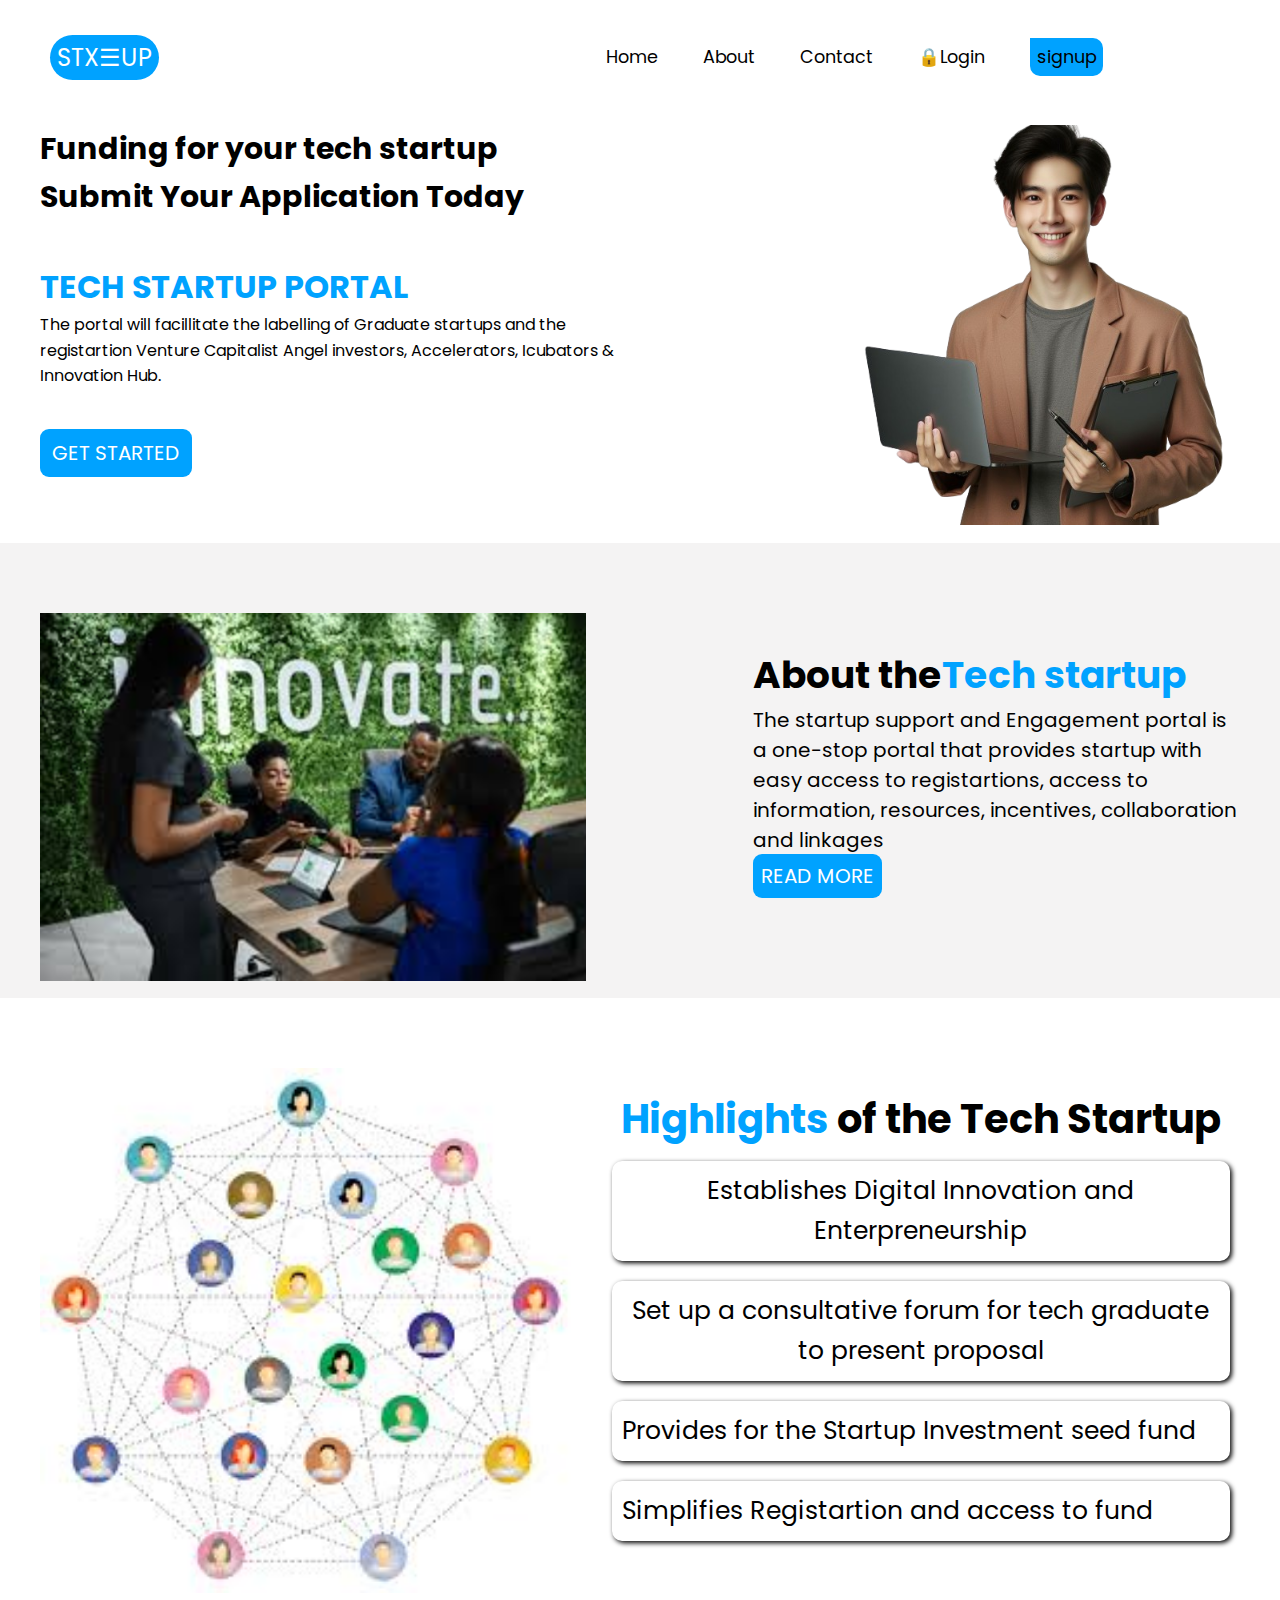
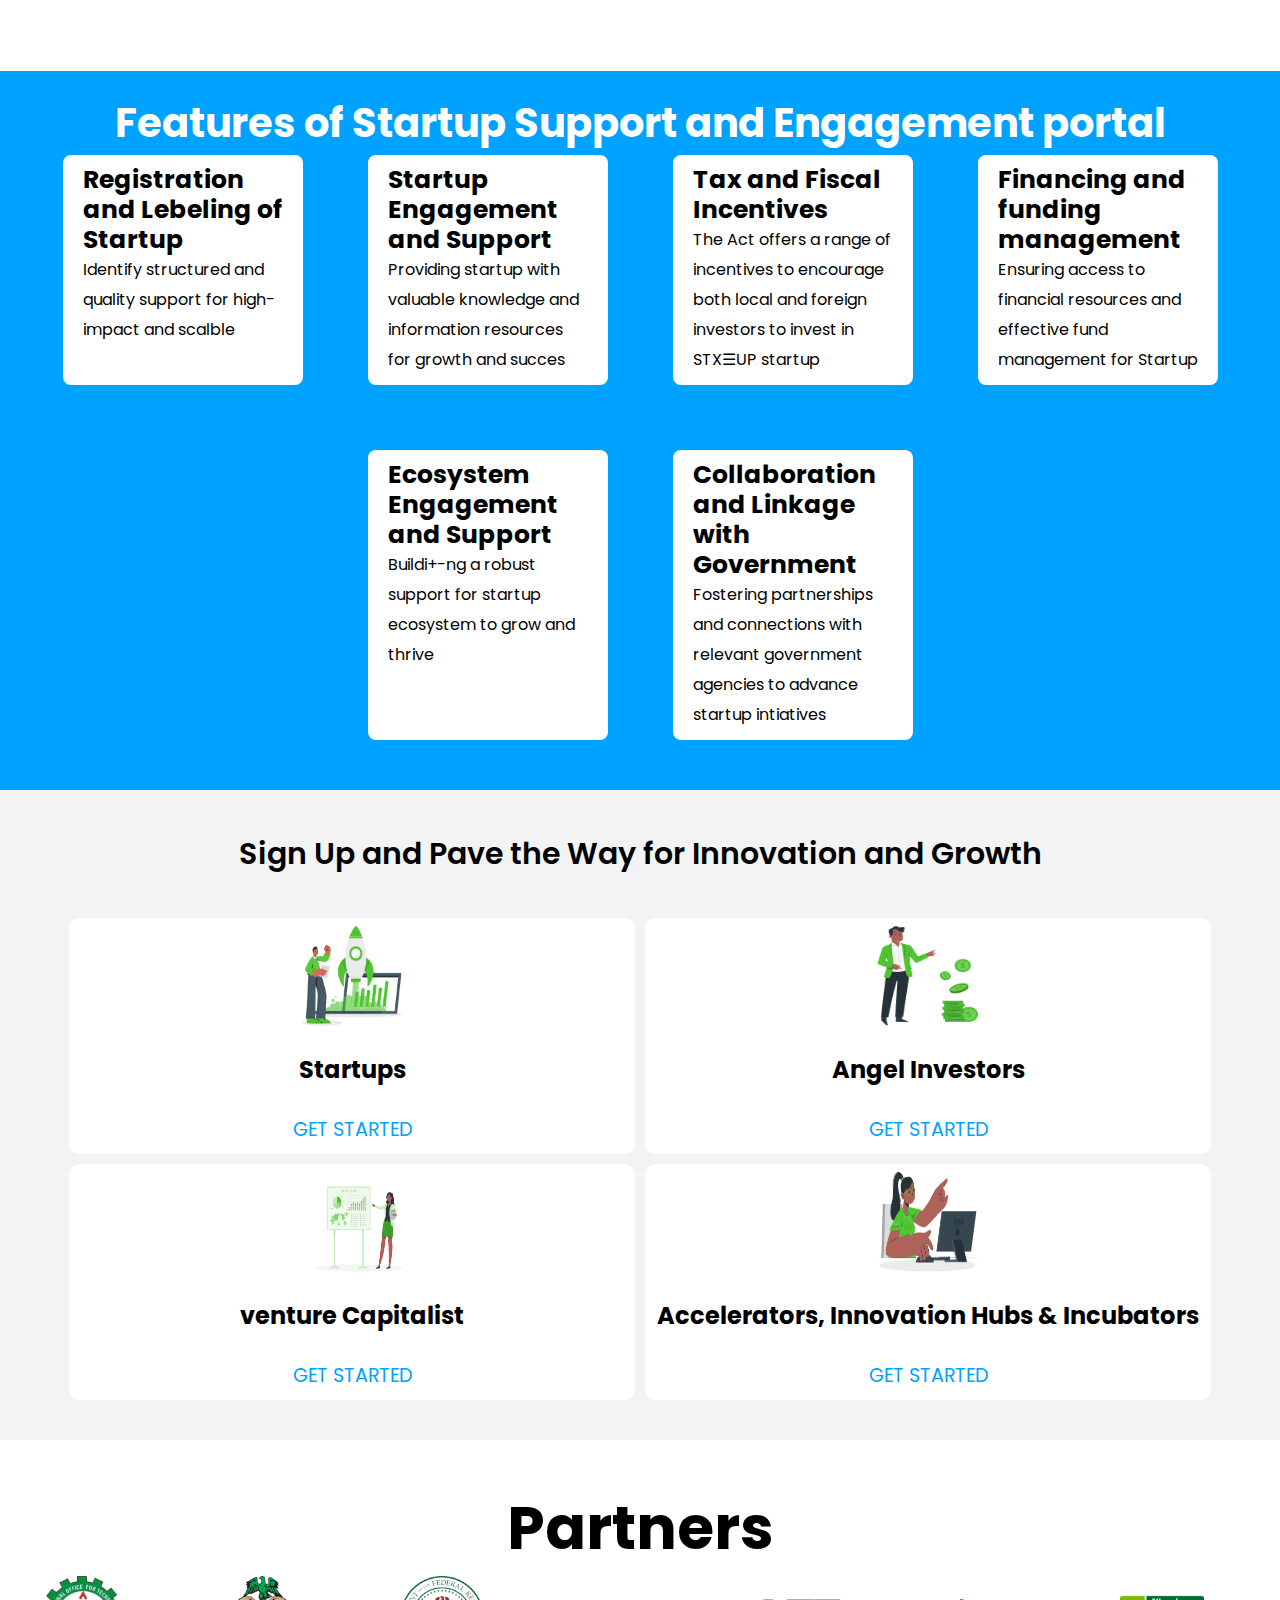
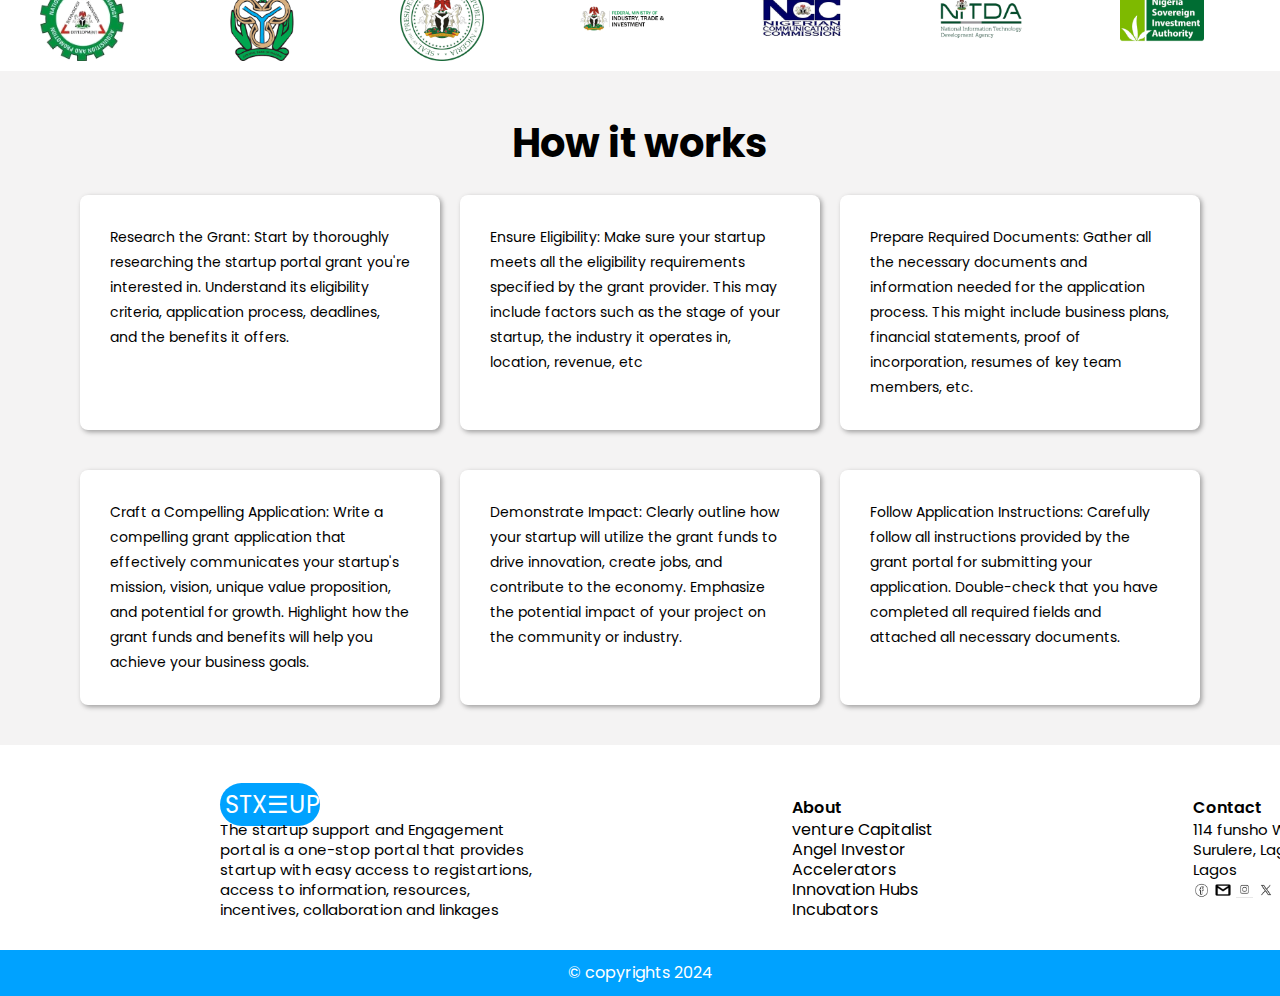
<file: index.html>
<!DOCTYPE html>
<html lang="en">
<head>
    <meta charset="UTF-8">
    <meta name="viewport" content="width=device-width, initial-scale=1.0">
    <title>startup</title>
    <link rel="stylesheet" href="style.css">
</head>
<body>
    <header>
        <div class="container">
            <div class="togglebar">
                <div class="menu-toggle" id="menu-toggle">
                    <div class="bal"></div>
                    <div class="bal"></div>
                    <div class="bal"></div>
                </div>
            </div>
            <div class="medialogo">
                <div class="Logo2">STX&#9776UP</div>
            </div>
            <div class="navbar">
                <div class="headlogo">
                    <div class="Logo1">STX&#9776UP</div>
                </div>
                    <ul class="menu" id="menu">
                        <li><a href="index.html">Home</a></li>
                        <li><a href="about.html">About</a></li>
                        <li><a href="cont.html">Contact</a></li> 
                        <li><a href="login.html">&#128274;Login</a></li>
                        <li class="signup"><a href="reg.html">signup</a></li>
                    </ul>        
            </div>
        </div>
    </header>
        <main>
           <div class="container">
            <div class="section">
                <div class="text">
                    <h4 class="amin">Funding for your tech startup <br> Submit Your Application Today</h4>
                    <div class="secText">
                        <h1>TECH STARTUP PORTAL</h1>
                        <p>The portal will facillitate the labelling of Graduate startups and the registartion Venture Capitalist Angel investors, Accelerators, Icubators & Innovation Hub. 
                        </p>
                    
                    </div>
                    <a href="reg.html" class="getStarted">GET STARTED</a>
                </div>
                <div class="img">
                    <img src="image/startnit.png" alt="techImage">
                </div>
           </div>
            </div>
        </main>
        <section class="About">
            <div class="container">
                <div class="section2">
                    <div class="image2">
                        <img  src="image/stximg.jpeg" alt="">
                    </div>
               
                    <div class="right">
                        <h2>
                            About the<SPan class="black">Tech startup</SPan>
                        </h2>
                        <p>The startup support and Engagement portal is 
                            a one-stop portal that provides startup with easy 
                            access to registartions, access to information, resources, 
                            incentives, collaboration and linkages</p>
                        </p>
                        <a href="about.html" class="readmore">READ MORE</a>
                        
                    </div>
              </div>
            </div>
        </section>
        <section>
            <div class="container">
                <div  class="section3">
                    <div class="image3">
                        <img src="image/image3.jpeg" alt="">
                    </div>
                    <div class="right2">
                        <h3>
                            <span class="Highlight">Highlights</span>
                            of the Tech Startup
                        </h3>
                        <div class="righth">
                            <p>Establishes Digital Innovation and Enterpreneurship</p>
                        </div>
                        <div class="righth">
                            <p>Set up a consultative forum for tech graduate to present proposal</p>
                        </div>
                        <div class="righth">
                            <p>Provides for the Startup Investment seed fund</p>
                        </div>
                        <div class="righth">
                            <p>Simplifies Registartion and access to fund</p>
                        </div>
                    </div>
                </div>

            </div>
        </section>

        <section class="section4">
            <div class="container">
            <h4 class="section4Text">
                Features of Startup Support and Engagement portal
            </h4>
            <div class="barsCollection">
              
                <div class="bar">
                    <h4 class="barText">Registration and Lebeling of Startup
                    </h4>
                    <p>Identify structured and quality support for high-impact and scalble</p>
                </div>
                <div class="bar">
                    <h4 class="barText">Startup Engagement and Support
                    </h4>
                    <p>Providing startup with valuable knowledge and information resources for growth and succes</p>
                </div>
                <div class="bar">
                    <h4 class="barText">Tax and Fiscal Incentives
                    </h4>
                    <p>The Act offers a range of incentives to encourage both local and foreign investors to invest in STX&#9776UP startup</p>
                </div>  
                <div class="bar">
                    <h4 class="barText">Financing and funding management
                    </h4>
                    <p>Ensuring access to financial resources and effective fund management for Startup</p>
                </div>
                <div class="bar">
                    <h4 class="barText">Ecosystem Engagement and Support
                    </h4>
                    <p>Buildi+-ng a robust support for startup ecosystem to grow and thrive</p>
                </div>
                <div class="bar">
                    <h4 class="barText">Collaboration and Linkage with Government
                    </h4>
                    <p>Fostering partnerships and connections with relevant government agencies to advance startup intiatives</p>
                </div>
            </div> 
        </div>
        </section>
    </div>
    <section class="section5">
        <div class="carriage">
            <h1 class="cardText">
                Sign Up and Pave the Way for Innovation and Growth
            </h1>
            <div class="cardsCollection">
            <div class="card">
                <img src="image/startup.png" class="cardLogo" alt="startup"> <br>
                <h2>Startups</h2> <br>
                <a href="#" class="button5">GET STARTED</a>
            </div>
            <div class="card">
                <img src="image/AngelInvestor.png" class="cardLogo" alt="AngelInvestor"> <br>
                <h2>Angel Investors</h2> <br>
                <a href="#" class="button5">GET STARTED</a>
            </div>
            <div class="card">
                <img src="image/ventureCapitalist.png" class="cardLogo" alt="ventureCapitalist"> <br>
                <h2>venture Capitalist</h2> <br>
                <a href="#" class="button5">GET STARTED</a>
            </div>
            <div class="card">
                <img src="image/Accelerator.png" class="cardLogo" alt="Accelerator"> <br>
                <h2>Accelerators, Innovation Hubs & Incubators</h2> <br>
                <a href="#" class="button5">GET STARTED</a>
                
            </div>
        </div>
        </div>
    </section>
    <section class="section6">
       <div class="container">
        <div class="partnerHead">
            <h2>Partners</h2>
        </div>
        <div class="partners">
            <img src="image/partner1.png" class="partnerLogo" alt="">
            <img src="image/partner2.png" class="partnerLogo" alt="">
            <img src="image/partner3.png" class="partnerLogo" alt="">
            <img src="image/partner4.png" class="partnerLogo" alt="">
            <img src="image/partner5.png" class="partnerLogo" alt="">
            <img src="image/partner6.png" class="partnerLogo" alt="">
            <img src="image/partner7.png" class="partnerLogo" alt="">
            <img src="image/partner8.png" class="partnerLogo" alt="">
            <img src="image/partner9.png" class="partnerLogo" alt="">
            <img src="image/partner10.png" class="partnerLogo" alt="">
            <img src="image/partner11.png" class="partnerLogo" alt="">
        </div>
       </div>
        
    </section>
    <section class="section8">
        <div class="container">
        <div class="askquestion">
            <h3>How it works</h3>
        </div>
        <div class="ans">


           <ol class="list">
            <li>
                Research the Grant: Start by thoroughly researching the startup portal grant you're interested in. Understand its eligibility criteria, application process, deadlines, and the benefits it offers.
            </li>
            <li>
                Ensure Eligibility: Make sure your startup meets all the eligibility requirements specified by the grant provider. This may include factors such as the stage of your startup, the industry it operates in, location, revenue, etc
            </li>
            <li>
                Prepare Required Documents: Gather all the necessary documents and information needed for the application  process. This might include business plans, financial statements, proof of incorporation, resumes of key team members, etc. 
            </li>
            <li>
                Craft a Compelling Application: Write a compelling grant application that effectively communicates your startup's mission,  vision, unique value proposition, and potential for growth. Highlight how the grant funds and benefits will help you achieve your business goals.
            </li>
            <li>
                Demonstrate Impact: Clearly outline how your startup will utilize the grant funds to drive innovation, create jobs,  and contribute to the economy. Emphasize the potential impact of your project on the community or industry.
            </li>
            <li>
                Follow Application Instructions: Carefully follow all instructions provided by the grant portal for submitting your application. Double-check that you have completed all required fields and attached all necessary documents.
            </li>

           </ol>

        </div>
        </div>
    </section>
    <footer>
        <div class="footContainer">
            <div class="footlog">
                <span class="footLogo">STX&#9776UP</span>
                <p class="logotext">The startup support and Engagement <br> portal is a one-stop portal that provides <br> startup with easy access to registartions,<br>access to information, resources, <br> incentives, collaboration and linkages</p>
            </div>
            <div class="footAbout">
                <span>About</span>
                <ul>
                   <li>venture Capitalist</li>
                   <li>Angel Investor</li>
                    <li>Accelerators</li>
                    <li>Innovation Hubs</li>
                     <li>Incubators</li>
                </ul>
            </div>
            <div class="footContact">
                <span>Contact</span>
                <p>114  funsho Williams Ave, <br> Surulere, Lagos 101245, <br>Lagos</p>
                <div class="footImage">
                    <a href="cont.html">
                        <img src="image/faceb.png" alt="facebook">
                        <img src="image/mail.png" alt="email">
                        <img src="image/instag.png" alt="instagram">
                        <img src="image/twi.png" alt="twiter">
                    </a>
                </div>
            </div>
            </div>
            <div class="footColor">
            <span>&#169 copyrights 2024</span>
            </div>
        </footer>
    </div>
    <script src="script.js"></script>
</body>
</html>
</file>
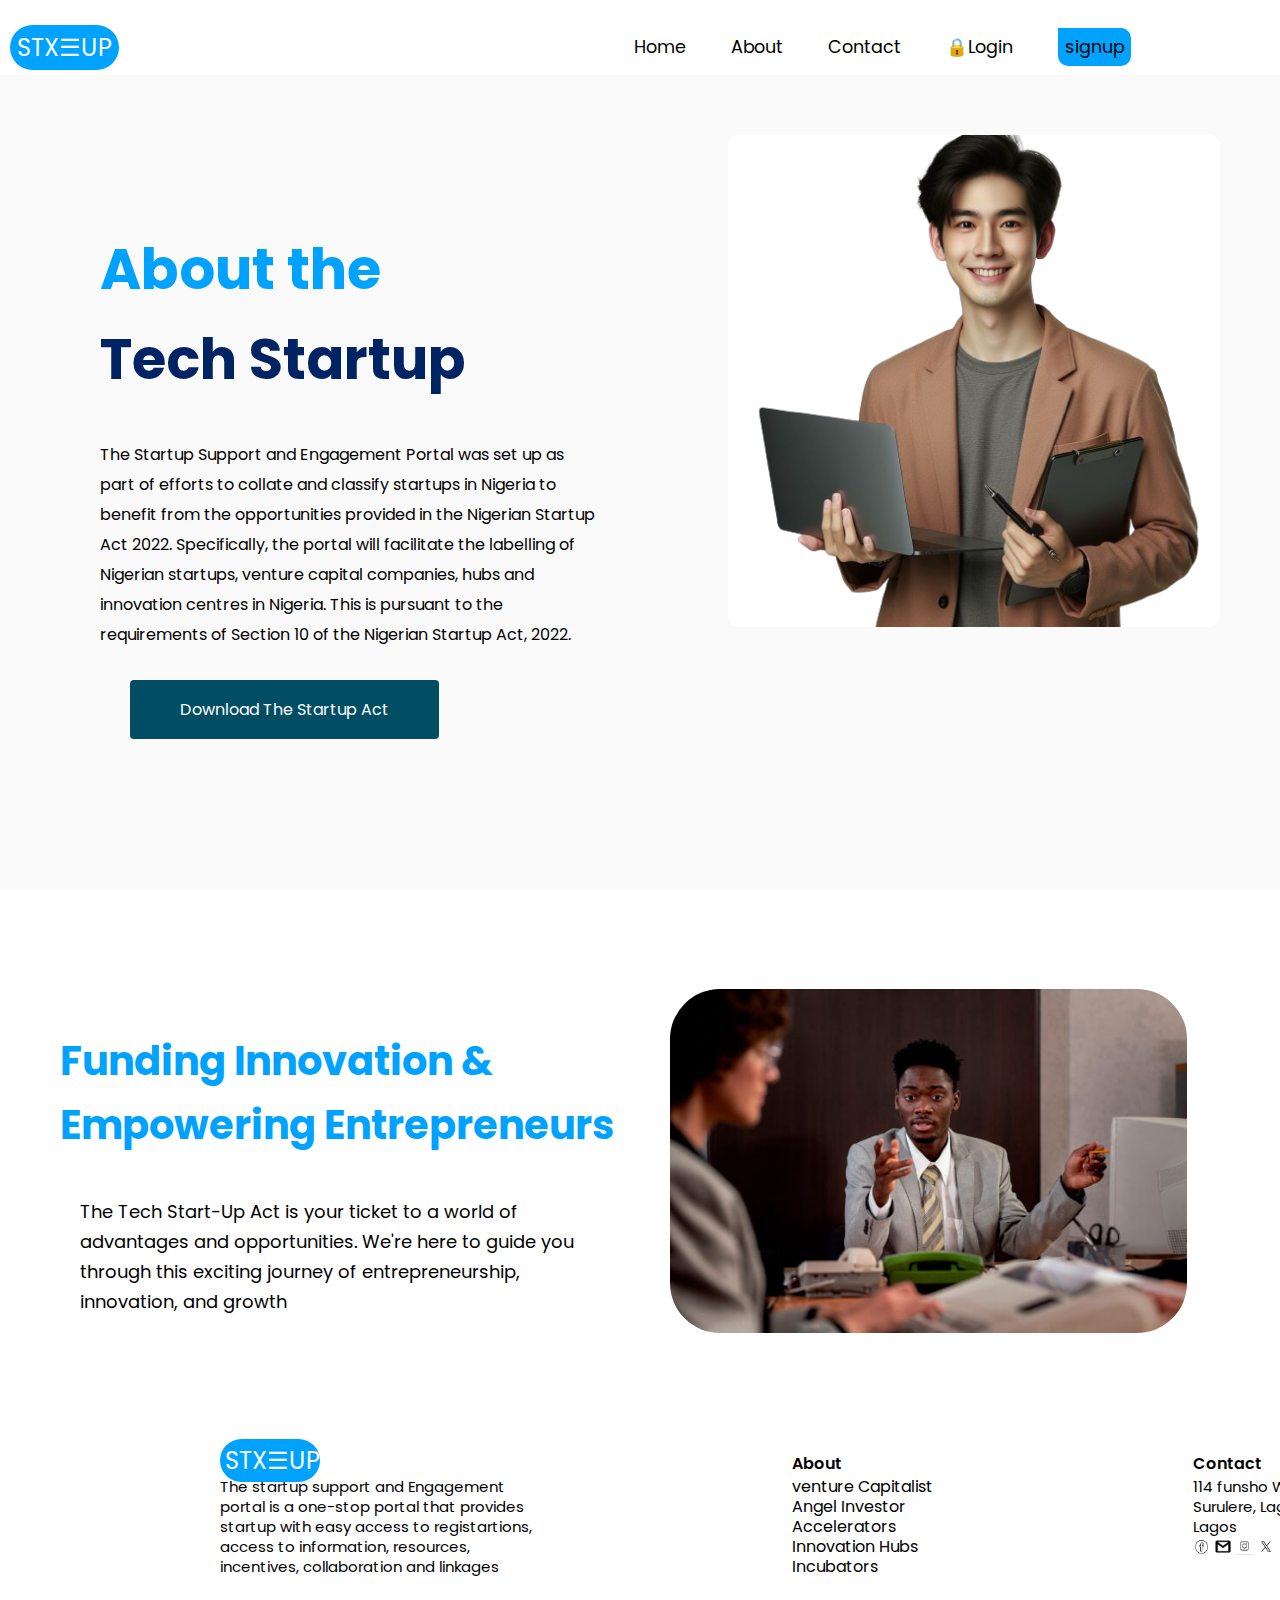
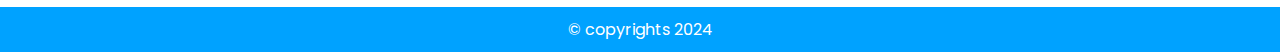
<file: about.html>
<!DOCTYPE html>
<html lang="en">
<head>
    <meta charset="UTF-8">
    <meta name="viewport" content="width=device-width, initial-scale=1.0">
    <link rel="icon" href="">
    <link rel="stylesheet" href="abcss.css">
    <link rel="stylesheet" href="style.css">
    <title>About</title>
</head>
<body>
    
    <header> 

    <div class="togglebar">
        <div class="menu-toggle" id="menu-toggle">
            <div class="bal"></div>
            <div class="bal"></div>
            <div class="bal"></div>
        </div>
    </div>
    <div class="navbar">
        <div class="headlogo">
            <div class="Logo1">STX&#9776UP</div>
        </div>
            <ul class="menu" id="menu">
                <li><a href="index.html">Home</a></li>
                <li><a href="about.html">About</a></li>
                <li><a href="cont.html">Contact</a></li> 
                <li><a href="login.html">&#128274;Login</a></li>
                <li class="signup"><a href="reg.html">signup</a></li>
            </ul>        
    </div>
</header>

    <div class="abt">
        <div class="abt-content">
            <h1>About the</h1>
            <h1 class="st-up">Tech Startup</h1><br>
            <p>The Startup Support and Engagement Portal was set up as part of efforts to collate and classify startups in Nigeria to benefit from the opportunities provided in the Nigerian Startup Act 2022. Specifically, the portal will facilitate the labelling of Nigerian startups, venture capital companies, hubs and innovation centres in Nigeria. This is pursuant to the requirements of Section 10 of the Nigerian Startup Act, 2022.</p>

            <button class="abt-btn"><a href="#">Download the Startup act</a></button>

        </div>
        <div class="abt-img">
            <img src="image/startnit.png" alt="hero img" width="100%">
        </div>
    </div>
     
    <!-- <div class="highlight">
        <h1>Highlights of the Tech Startup Act</h1>
        <div class="highlight-container">
            <div class="highlight-img"><img src="img/about-highlight.png" alt="highlight-img" width="90%">
            </div>

        <div class="highlight-content">
            <div class="col-line1"><p>Establishes the  National Council for Digital Innovation and Entrepreneurship (The Council), with representation from  relevant Ministries and Agencies of the Federal Government as well as the Nigerian Startup Ecosystem,  to  support complementary policy-making and approve programmes for the development of startups in Nigeria</p></div>
            <div class="col-line2"><p>Set up a consultative forum for Nigerian ecosystem stakeholders to engage and present proposals to ‘The Council’ on policies and ideas to develop the Nigerian Startup Ecosystem</p></div>
            <div class="col-line3"><p>Provide for the Startup Investment Seed Fund  which will be managed by the Nigerian Sovereign Investment Authority (NSIA). to support pipeline development and improve access to seed capital for tech-enabled startups</p></div>
            <div class="col-line4"></div><p>Simplifies registrations and access to government services through the Startup Support and Engagement Portal</p></div>
            <div class="col-line5"></div><p>Introduces several incentives to improve the viability of startups and facilitate investment in Nigerian startups</p></div>
        </div>
        </div>
    </div> -->

    <div class="concern">
        <div class="concern-content">
            <h1>Funding Innovation & Empowering Entrepreneurs</h1>
            <p>The Tech Start-Up Act is your ticket to a world of advantages and opportunities. We're here to guide you through this exciting journey of entrepreneurship, innovation, and growth</p>
        </div>

        <div class="concern-img">
            <img src="img/about-concern.jpeg" alt="concern" width="94%">
        </div>
    </div>

    <footer>
        <div class="footContainer">
            <div class="footlog">
                <span class="footLogo">STX&#9776UP</span>
                <p class="logotext">The startup support and Engagement <br> portal is a one-stop portal that provides <br> startup with easy access to registartions,<br>access to information, resources, <br> incentives, collaboration and linkages</p>
            </div>
            <div class="footAbout">
                <span>About</span>
                <ul>
                   <li>venture Capitalist</li>
                   <li>Angel Investor</li>
                    <li>Accelerators</li>
                    <li>Innovation Hubs</li>
                     <li>Incubators</li>
                </ul>
            </div>
            <div class="footContact">
                <span>Contact</span>
                <p>114  funsho Williams Ave, <br> Surulere, Lagos 101245, <br>Lagos</p>
                <div class="footImage">
                    <a href="cont.html">
                        <img src="image/faceb.png" alt="facebook">
                        <img src="image/mail.png" alt="email">
                        <img src="image/instag.png" alt="instagram">
                        <img src="image/twi.png" alt="twiter">
                    </a>
                </div>
            </div>
            </div>
            <div class="footColor">
            <span>&#169 copyrights 2024</span>
            </div>
        </footer>
    
<script type="text/javascript" src="script.js"></script>
</body>
</html>
</file>
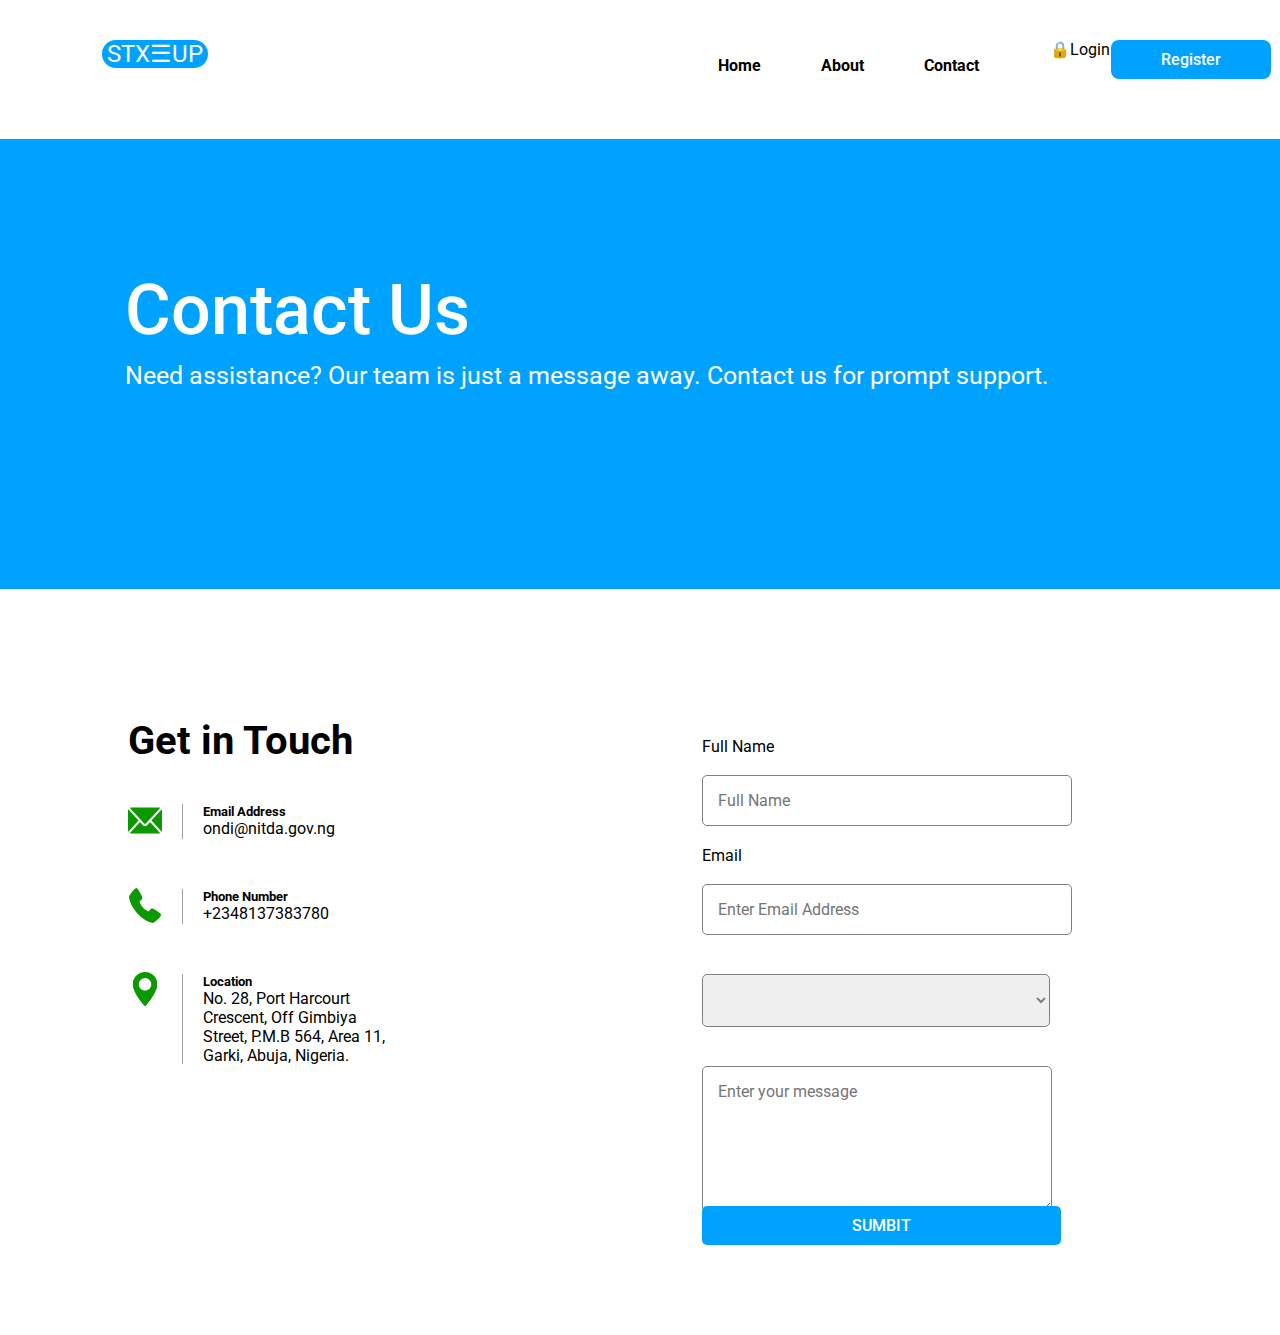
<file: cont.html>
<!DOCTYPE html>
<html lang="en">
<head>
    <meta charset="UTF-8">
    <meta name="viewport" content="width=device-width, initial-scale=1.0">
    <link rel="stylesheet" href="cont.css">
    <title>CONTACT US</title>
</head>
<body>

    <header>
        <nav class="navbar">
            <div class="medialogo">
                <div class="Logo2">STX&#9776UP</div>
            </div>
            <!-- <img src="Images/Logo.png" alt="Logo" width="10%"> -->
            <ul class="navigation">
                <li><a href="index.html">Home</a></li>
                <li><a href="about.html">About</a></li>
                <li><a href="cont.html">Contact</a></li>
                <a href="login.html"><input type="submit" id="Login" value=" &#128274;Login"></a>
                <a href="reg.html"><input type="submit" id="Register" value="Register"></a>
            </ul>
        </nav>
    </header>

    <div class="Heading">
        <h1>Contact Us</h1>
        <h3> Need assistance? Our team is just a message away. Contact us for prompt support. </h3>
    </div>

    <div class="contact-container">
        
       <div class="Contact">

        <h2>Get in Touch </h2>
     
        <div class="contact-01">
            <img src="Images/email.png" alt="Email" width="6%">
            <div class="line"></div>
            <div>
            <h5>Email Address</h5>
            <p>ondi@nitda.gov.ng</p>
            </div>
        </div>

        <div class="contact-02">
            <img src="Images/phone-call.png" alt="Call" width="6%">
            <div class="line"></div>
            <div>
            <h5> Phone Number </h5>
            <p>+2348137383780</p>
            </div>
        </div>


        <div class="contact-03">
            <img src="Images/maps-and-flags.png" alt="Location" width="6%" height="12%">
            <div class="line1"></div>
            <div>
            <h5> Location </h5>
            <p>No. 28, Port Harcourt <br> Crescent, Off Gimbiya <br> Street, P.M.B 564, Area 11, <br> Garki, Abuja, Nigeria.
            </p>
            </div>
        </div>

   

       </div> 

       <div class="contact-form">
        <form action="#">
            <label for="Full Name" > Full Name </label> <br><br>
            <input type="text" name="Fname" id="#" placeholder="Full Name"> <br>

            <label for="Email"> Email </label> <br><br>
            <input type="email" name="Email" id="#" placeholder="Enter Email Address"><br><br>

            <select name="Enquiries" id="Enquiries" class="custom-select">

                
                <option value="#">  </option>
                <option value="#"> Support </option>
                <option value="#">Product or Service Inquiry</option>
                <option value="#"> Technical Support </option>
                <option value="#"> Feedback and Suggestions</option>
                <option value="#"> Partnership Opportunities</option>
                <option value="#"> Job Opportunities </option>
            </select> <br><br>

            <textarea name="Comment" id="" cols="58" rows="6" placeholder="Enter your message" class="custom-textarea"></textarea> <br>

            
            <a href="resp.html" class="btn">SUMBIT</a>

        </form>
       </div>
    </div>



    
</body>
</html>







<!-- 



<div class="Container">
    <div class="Container-txt">
        <h1> Introducing Gotto Job </h1>
        <h5> Get hired. Get your new job </h5>
        <p>Thank you for visiting our Gotto Job website. Are you looking for <br> best HTML templates? Please visit Tooplate website to download <br> free templates.</p>
        <input type="button"  id="btn"value="Explore Services"> <span> <a href="#"> Contact </a></span>
    </div>

    <div class="container-img">
        <div class="img-txt">
            <h4> 20 </h4> 
        </div>
        <img src="Images/IMG.jpg" alt="Image" width="30%">
    </div>

</div>


.Container{
    display: flex;
    width: 80%;
    border: 2px solid black;
    margin: auto;
  
  }
  
  .Container-txt{
    width: 60%;
  }
  
  .container-img{
    width:40%;
  }
  
  .container-img img{
    width: 100%;
    border-radius: 20px;
  }
   -->
</file>
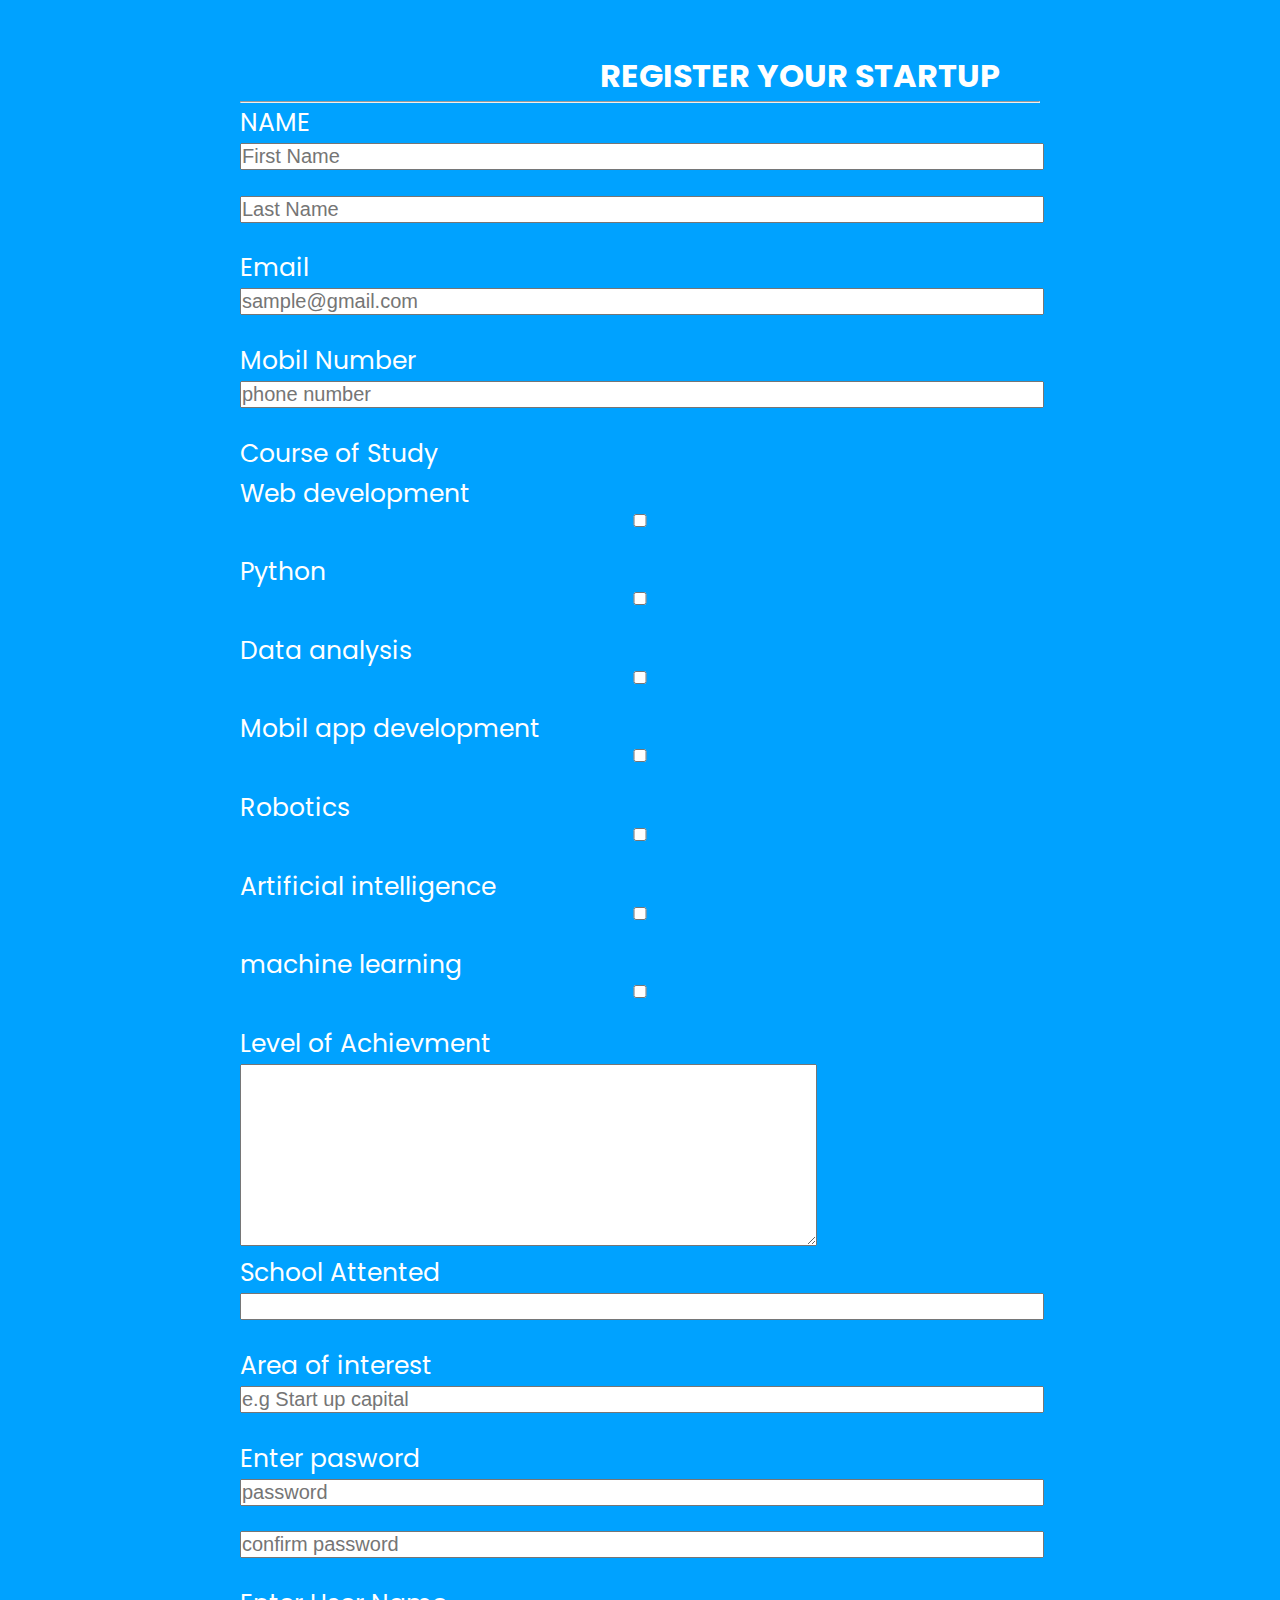
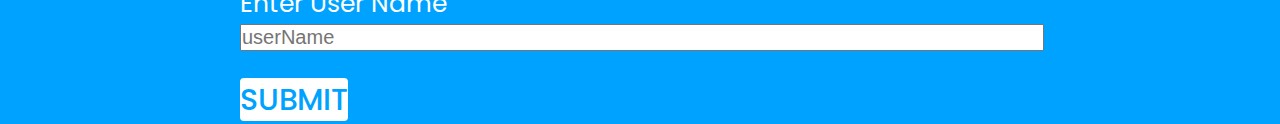
<file: reg.html>
<!DOCTYPE html>
<html lang="en">
<head>
    <meta charset="UTF-8">
    <meta name="viewport" content="width=device-width, initial-scale=1.0">
    <title>Registartion portal</title>
    <link rel="stylesheet" href="style.css">
</head>
<body style="background-color: rgb(0, 162, 255)">
    
    <div class="heading">
        <h1 style="color: white;">REGISTER YOUR STARTUP</h1>
    </div>
   
    <div class="regform">
        <hr>
            <form action="#">
            <div class="form1">
                <label for="name" style="color: white; border-radius: 3px;">NAME</label> <br>
                <input type="text" name="name" placeholder="First Name" id="name"> <br>
                <input type="text" name="name" placeholder="Last Name" id="name"> <br>
                <label for="contact" style= "color: white; border-radius: 3px;">Email</label> <br>
                <input type="text" name="email" placeholder="sample@gmail.com" id="email"> <br>
                <label for="contact" style= "color: white; border-radius: 3px;">Mobil Number</label> <br>
                <input type="number" name="phone" placeholder="phone number" id=""> <br>
                <label for="course" style= "color: white; border-radius: 3px ">Course of Study</label> <br>
                 
                <label for="web development" style="color: white;">Web development</label> <br>
                <input type="checkbox" name="course" id="course"> <br>
                
                <label for="python" style="color: white;">Python</label> <br>
                <input type="checkbox" name="course" id="course"> <br>
               
                <label for="data analysis" style="color: white;">Data analysis</label> <br>
                <input type="checkbox" name="course" id="course"> <br>
               
                <label for="mobil app development" style="color: white;">Mobil app development</label> <br>
                <input type="checkbox" name="course" id="course"> <br>
                
                <label for="robotics" style="color: white;">Robotics</label> <br>
                <input type="checkbox" name="Course" id="course"> <br>
               
                <label for="Artificial intelligence" style="color: white;">Artificial intelligence</label> <br>
                <input type="checkbox" name="course" id="course"> <br>
                
                <label for="machine learning" style="color: white;">machine learning</label><br>
                <input type="checkbox" name="Course" id="course"> <br>
                <label for="acvievment" style=" color: white; border-radius: 3px;">Level of Achievment</label><br>
                <textarea name="" id="" cols="70" rows="12"></textarea> <br>
                <label for="school" style=" color: white; border-radius: 3px;">School Attented</label> <br>
                <input type="text" name="school" id="school"> <br>
                <label for="interest" style=" color: white; border-radius: 3px;">Area of interest</label> <br>
                <input type="text" name="interest" placeholder="e.g Start up capital" id="interest"> <br>
                <label for="password" style=" color: white; border-radius: 3px;">Enter pasword</label> <br>
                <input type="text, number" name="password" placeholder="password" id="password"> <br>
                <input type="text, number" name="password" placeholder="confirm password" id="password"> <br>
                <label for="userName" style=" color: white; border-radius: 3px;">Enter User Name</label> <br>
                <input type="text" name="userName" placeholder="userName" id="userName"> <br>
            </div>
            <a href="welcom.html" class="xupmit">SUBMIT</a>
        </form>
    </div>
   
</body>
    <script src="script.js"></script>

</html>
</file>
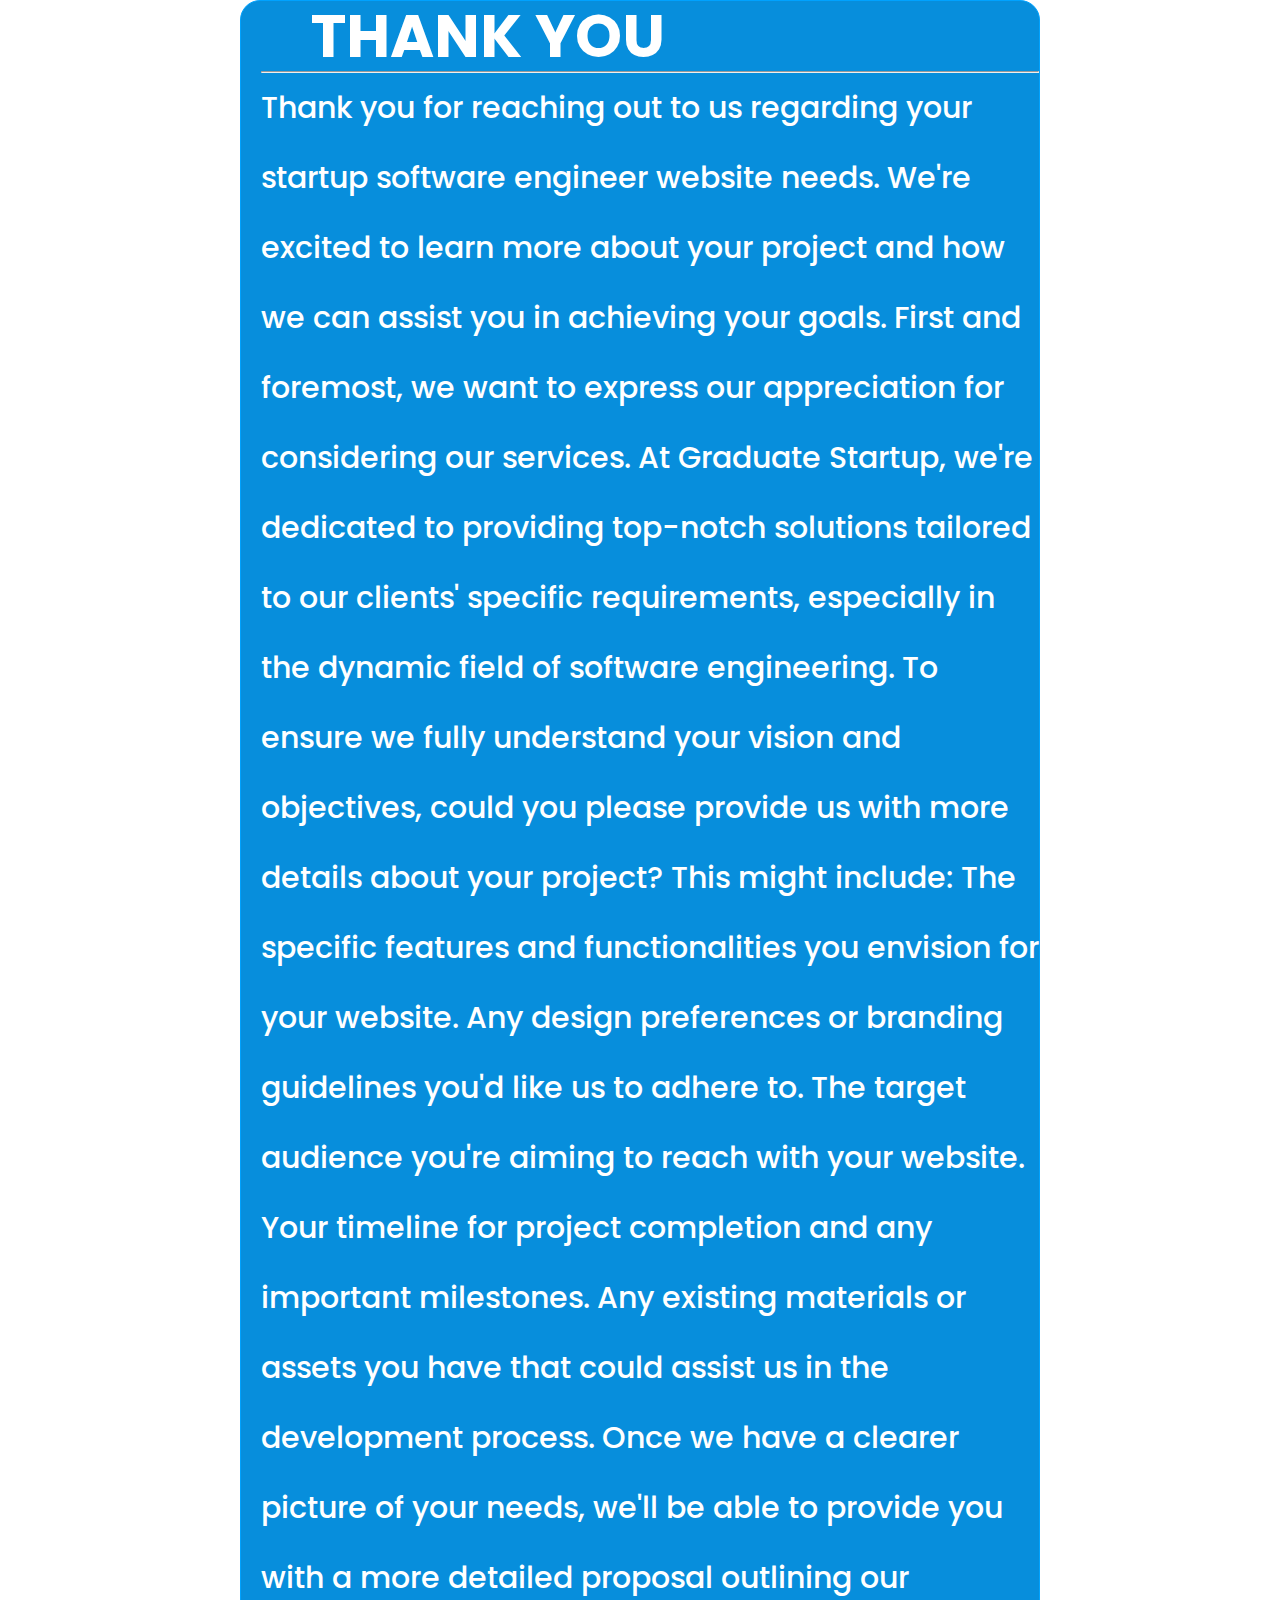
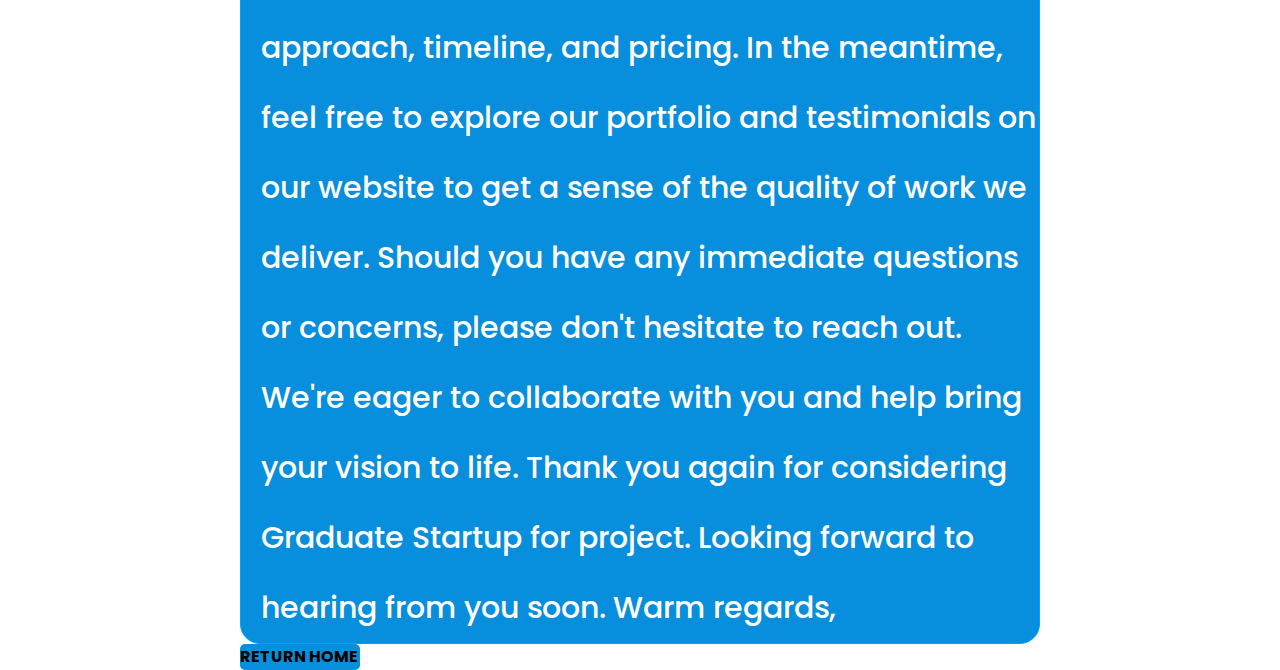
<file: resp.html>
<!DOCTYPE html>
<html lang="en">
<head>
    <meta charset="UTF-8">
    <meta name="viewport" content="width=device-width, initial-scale=1.0">
    <link rel="stylesheet" href="style.css">
    <title>Customer Line</title>
</head>
<body>

    <main class="regform1">
         <div class="welcom">
            <h1 style="color: white; padding-left: 50px;">THANK YOU</h1>
            <hr>
            <p>Thank you for reaching out to us regarding your startup software engineer website needs. We're excited to learn more about your project and how we can assist you in achieving your goals.

                First and foremost, we want to express our appreciation for considering our services. At Graduate Startup, we're dedicated to providing top-notch solutions tailored to our clients' specific requirements, especially in the dynamic field of software engineering.
                
                To ensure we fully understand your vision and objectives, could you please provide us with more details about your project? This might include:
                
                The specific features and functionalities you envision for your website.
                Any design preferences or branding guidelines you'd like us to adhere to.
                The target audience you're aiming to reach with your website.
                Your timeline for project completion and any important milestones.
                Any existing materials or assets you have that could assist us in the development process.
                Once we have a clearer picture of your needs, we'll be able to provide you with a more detailed proposal outlining our approach, timeline, and pricing.
                
                In the meantime, feel free to explore our portfolio and testimonials on our website to get a sense of the quality of work we deliver. Should you have any immediate questions or concerns, please don't hesitate to reach out.
                
                We're eager to collaborate with you and help bring your vision to life. Thank you again for considering Graduate Startup for project.
                
                Looking forward to hearing from you soon.
                
                Warm regards,</p>
        </div>
       <a href="index.html"><h4 class="return">RETURN HOME</h4></a>
    </main>
</body>
</html>
</file>
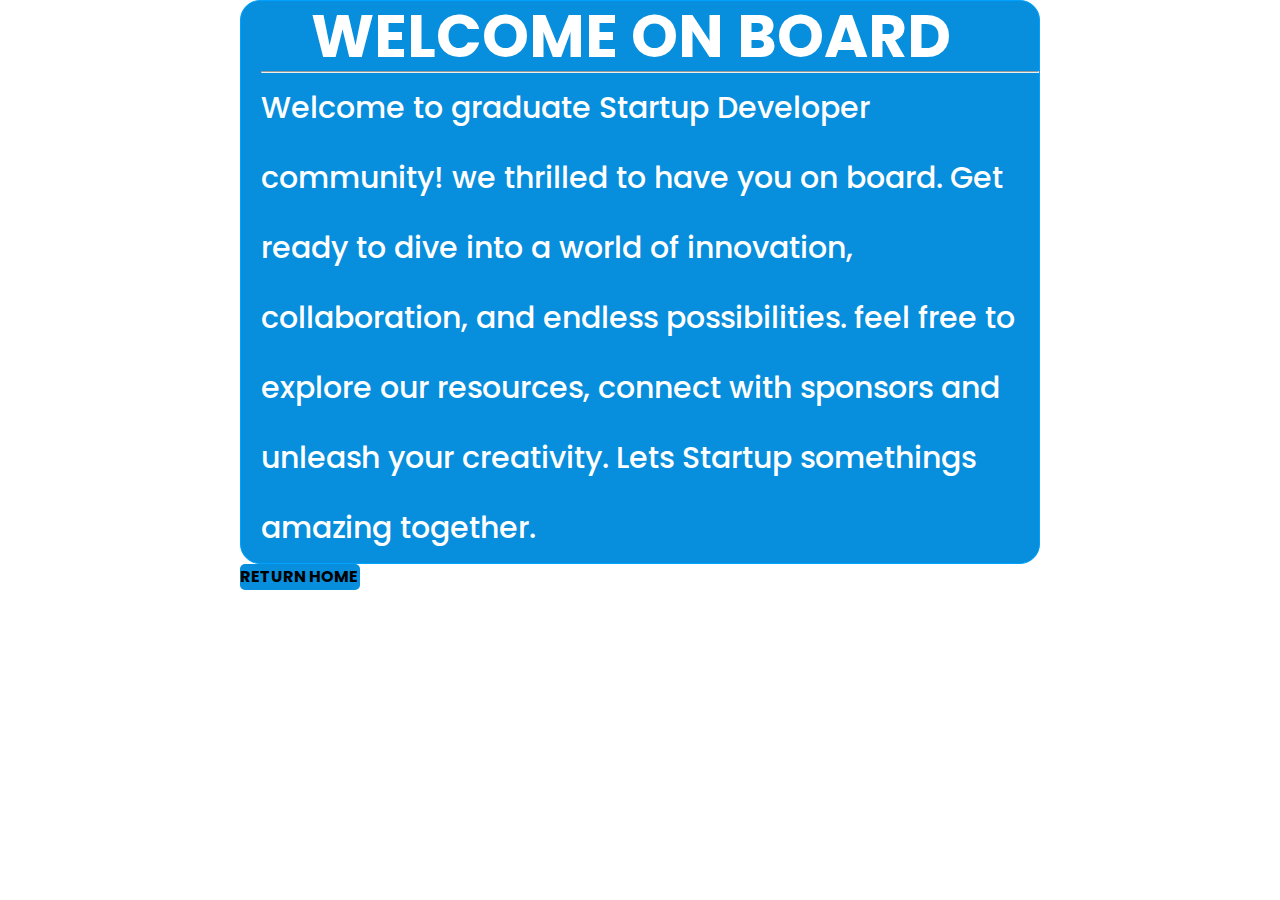
<file: welcom.html>
<!DOCTYPE html>
<html lang="en">
<head>
    <meta charset="UTF-8">
    <meta name="viewport" content="width=device-width, initial-scale=1.0">
    <link rel="stylesheet" href="style.css">
    <title>Welcome</title>
</head>
<body>

    <main class="regform1">
         <div class="welcom">
            <h1 style="color: white; padding-left: 50px;">WELCOME ON BOARD</h1>
            <hr>
            <p>Welcome to graduate Startup Developer community! we thrilled to have you on board. Get ready to dive into a world of innovation, collaboration, and endless possibilities. feel free to explore our resources, connect with sponsors and unleash your creativity. Lets Startup somethings amazing together.</p>
        </div>
       <a href="index.html"><h4 class="return">RETURN HOME</h4></a>
    </main>
</body>
</html>
</file>
<file: style.css>
@import url('https://fonts.googleapis.com/css2?family=Montserrat:ital,wght@0,100..900;1,100..900&family=Poppins:ital,wght@0,100;0,200;0,300;0,400;0,500;0,600;0,700;0,800;0,900;1,100;1,200;1,300;1,400;1,500;1,600;1,700;1,800;1,900&display=swap');

*,
*::after,
*::before{  
    padding: 0;
    margin: 0;
}


body{
    font-family: "Poppins", sans-serif;
    line-height: 1.6;
    height: 100vh;
}
.container {
    padding: 10px;
    width: 1200px;
    margin: 0 auto;

}
.headlogo{
    background-color: rgb(0, 162, 255);
    border-radius: 50px;
    padding-bottom: 20px;
    font-size: x-large;
    line-height: 5PX;   
    padding-top: 20PX;
    color: white;
    padding-left: 7px;
    padding-right: 7px;
}
.navbar{
    display: flex;
    padding: 5px 10px;
    margin-top: 20px;
}
.navbarAbout{
    background-color: white;
    /* border: 2px solid red; */
    animation: slide 1.5s forwards;
}
.navigation{
    display: flex;
    list-style: none;
    margin-left: 23%;
    padding: 40px;

}

.navigation li{
    margin-right: 60px;
    margin-top: 16px;

}

.navigation li a{
    text-decoration: none;
    color: black;
    font-weight: 700;
}

.navigation li a:hover{
color: rgb(0, 162, 255);
}


#Login{
    margin-left: 10%;
    background: none;
    border: none;
    font-size: 16px;
    margin-bottom: 20px;
}

#Login:hover {
    animation: LoginAnimation 0.7s infinite alternate;
    color: rgb(0, 162, 255);
  }
  
  @keyframes LoginAnimation {
    0% {
      transform: translateY(0);
    }
    100% {
      transform: translateY(-10px);
    }
  }

#Register{
    margin-left: 5%;
    background-color: rgb(0, 162, 255);
    font-size: 16px;
    padding: 10px 50px; 
    margin-bottom: 20px;
    border-radius: 8px;
    border: none;
    color: white;
    font-weight: 500;

}

#Register:hover {
    animation: RegisterAnimation 0.7s infinite alternate;
  }
  
  @keyframes RegisterAnimation {
    0% {
      transform: translateY(0);
    }
    100% {
      transform: translateY(-10px);
    }
  }


.menu{
    display: flex;
    justify-content: right;
    width: 70%;
    margin: auto;
    list-style: none;
    gap: 40px;
}
.menu li{
    margin-right: 5px;
    font-size: 1.1em;
}
.menu a{
    text-decoration: none;
    color: black;
}

.menu .signup a:hover{
    color: white;
}
a:hover{
    color: rgb(0, 162, 255);
}
.signup a{
    background-color: rgb(0, 162, 255);
    padding: 7px;
    border-radius: 0px 10px 10px;
}

.togglebar{
    display: none;
}


.content {
    display: flex;
    justify-content: center;
    gap: 30px;
    align-items: center; 
    font-size: 3px; 
}
/* .nav{
    display: flex;
    justify-content: center;
    gap: 30px;
    align-items: center;   
} */


    /* .headContent{
        padding-top: 40px;
        
    }
.content a{
    display: flex;
    font-size: 20px;
    color: black;
    text-decoration: none; 
}
.content :hover{
    color: green;
    font-weight: 600;
    
} */

.register a{
    color: white;
    font-size: 20px; 
}
.register :hover{
    color: rgb(0, 162, 255);
    background-color: white;
    border: 1px solid rgb(0, 162, 255);
}
.cont6{
    padding-left: 20px;
    padding-top: 8px;
    padding-bottom: 8px;
    width: 100%;
    background-color: rgb(0, 162, 255);
    border-radius: 9px;
}

.section{
    display: flex;
    padding-top: 20px;
    justify-content: space-between;
    
}

.section .text {
    width: 50%;
    display: flex;
    flex-direction: column;
    gap: 40px;
}

.img img{
    object-fit: contain;
    height: 400px;
    width: 400px;
}
h1{
    color: rgb(0, 162, 255); 

}
.heading{
  padding-left: 600px;
  padding-top: 50px;
    width: 1200px;
    margin: 0 auto;
}
.regform{
    width: 800px;
    margin: 0 auto;
  
}
.form1 label{
    font-size: 25px;
    width: 30%;   
}
.form1 input{
    display: flex;
    width: 100%;
    font-size: 20px;  
}
.submit{
    background-color: rgb(0, 162, 255);
    font-size: 20px;
    border-radius: 4px;
    color: white;
}
.submit:hover{
    cursor: pointer;
}


.amin{
    text-align: left;
    font-size: 30px;
    overflow: hidden;
    white-space: nowrap;
    animation: word 3s steps(40);
    color: black;
}

@keyframes word{
    from {
        width: 0;
      }
      to {
        width: 100%;
      }
    
}

.getStarted{
    padding: 8px 12px;
    font-size: 20px;
    width: fit-content;
    color: white;
    text-decoration: none;
    background-color: rgb(0, 162, 255);
    border-radius: 9px;

}
.getStarted:hover{
color: rgb(0, 162, 255);
background-color: white;
border: 1px solid rgb(0, 162, 255);
font-weight: 600;
}
.About{
    background-color: rgba(223, 218, 218, 0.329);
}
.readmore{
    padding-top: 8px;
    padding-bottom: 8px;
    padding-left: 8px;
    padding-right: 8px;
    font-size: 20px;
    color: white;
    text-decoration: none;
    background-color: rgb(0, 162, 255);
    border-radius: 9px;

}
.right p{
    line-height: 30px;
    font-size: 20px;
}
.readmore:hover{
    color: rgb(0, 162, 255);
    background-color: white;
    border: 1px solid rgb(0, 162, 255);
    font-weight: 600;
}
h3{
    font-size: 40px;
}
.section2{
    display: flex;
    align-items: center;
    justify-content: space-between;
    
}

.section2 .right {
    width: 50%;
    font-size: 25px;
}

.image2{
    width: 70%;
    object-fit: contain;
    margin-right: 30px;
}

.image2 img {
    width: 80%;
    padding-top: 60px;
}
.card img{
    height: 100px;
    width: 100px;
}
.section3{
    display: flex;
    align-items: center;
   justify-content: space-between;
   

}
.Highlight{
    color: rgb(0, 162, 255);
}
.righth{
    display: flex;
    justify-content: space-between;
    background-color: white;
    box-shadow: 2px 2px 5px rgb(0, 0, 0.2);
    border-radius: 10px;
    margin: 10px;
    padding: 10px;
}
 

.section3 .right2{
    display: flex;
    flex-direction: column;
    text-align: center;
    width: 60%;
    font-size: 25px;
}
.black{
    color: rgb(0, 162, 255);
    
}

.image3{
width: 50%;
object-fit: contain;
margin-right: 30px;
}
.image3 img{
    width: 100%;
    padding-top: 60px;
    padding-bottom: 30px;
}
.section4Text{
    text-align: center;
    font-size: 40px;
    padding-top: 10px;
    color: white;
}

.barsCollection{
    display: flex;
    justify-content: center;
    gap: 65px;
    flex-wrap: wrap;
    
}

.bar {
    width: 200px;
    padding: 10px 20px;
    background-color: white;
    border-radius: 8px;
    line-height: 30px;
}
.barText{
    font-size: 25px;
}
.section4{
    background-color: rgb(0, 162, 255);
    margin-top: 30px;
    padding-bottom: 40PX;
}
.section5{
    padding-bottom: 40PX;
    background-color: rgba(223, 218, 218, 0.329);
}
.cardText{
    color: black;
    text-align: center;
    font-size: 30px;
    font-weight: 600;
    padding-top: 40px;
    padding-bottom: 40px;
}


.cardsCollection{
    display: flex;
    justify-content: center;
    gap: 10px;
    flex-wrap: wrap;
    width: 100%;
}
.card{
    display: flex;
    align-items: center;
    flex-direction: column;
    width: 550px;
    padding: 8px 8px;
    background-color: white;
    border-radius: 10px;
}
.cardLogo{
    display: flex;
    flex-direction: column;
    justify-content: center;
    width: 30%;
}
.button5{
    display: flex;
    align-items: center;
    font-size: larger;
    color: rgb(0, 162, 255);
    text-decoration: none;
}
.button5:hover{
    color: rgb(0, 162, 255);
    border-radius: 8px;
    font-weight: 600;
}
.section6{
    margin-top: 30px;
}
.partnerHead{
    display: flex;
    justify-content: center;
    font-size: 40px;
}
.partners{
    display: flex;
    gap: 8%;
    overflow: hidden;
    white-space: nowrap;
    
}
.partners img{
    animation: scroll 15s linear infinite;
}
@keyframes scroll{
    0%{
        transform: translateX(0);
    }
    100%{
        transform: translateX(-1000%);
    }
}

.partnerLogo{
    display: flex;
    position: relative;
    width: 7%;
}

.askquestion{
    display: flex;
    justify-content: center;
}
.needAns{
    display: flex;
    justify-content: center;
    font-size: 20px;
}

option{

    background-color: rgb(0, 162, 255);
    color: white;
    font-size: 15px;
}
.lang{
    display: flex;
    justify-content: center; 
 
}
select{
    border: none;
    outline: none;
    font-size: 20px;
}
.section8{
    background-color: rgba(223, 218, 218, 0.329);  
    padding-block: 30px;
}

.list{
    display: flex;
    gap: 20px;
    list-style: none;
    flex-wrap: wrap;
    justify-content: center;
    width: 100%;
  
}
.list li{
    background-color: white;
    font-weight: 400;
    color: black;
    width: 25%;
    font-size: 14px;
    margin-top: 20px;
    border-radius: 8px;
    padding: 30px;
    box-shadow: 2px 2px 5px rgba(0, 0, 0, 0.356);
    line-height: 25px;
}

.footContainer{
    display: flex;
    gap: 260px;
    padding-left: 220px;
    margin-top: 50px;
    text-wrap: nowrap;
}
.footLogo{
    background-color: rgb(0, 162, 255);
    border-radius: 50px;
    padding-bottom: 5px;
    padding-left: 5px;
    font-size: x-large;
    line-height: 5PX;
    padding-top: 5PX;
    color: white;
}

.logotext{
    margin-bottom: 30px;
    font-size: 15px;
    line-height: 20px;
}
.footAbout span{
    font-weight: 600;
}
.footAbout ul li{
    list-style: none;
    line-height: 20px;
}
.footContact span{
    font-weight: 600;
}
.footContact p{
    line-height: 20PX;
    font-size: 15px;
}
.footColor{
    padding-bottom: 10px;
    background-color: rgb(0, 162, 255);
    position: relative;
    width: 100%;
    height: 100%;
}
.footColor span{
    display: flex;
    justify-content: center;
    color: white;
    padding-top: 10px;
}
.footImage img{
    width: 10%;
}
a{
    text-decoration: none;
}
.bal{
    width: 25px;
    height: 3px;
    background-color: rgb(0, 162, 255);
    margin: 2px 0px;
    cursor: pointer;   
}
.medialogo{
   display: none;
}
.aboutSite{
    width: 2450px;
}
.headlogoAbout{
    position: absolute;
    top: 40px;
    padding-left: 8px;
    background-color: rgb(0, 162, 255);
    border-radius: 50px;
    padding-bottom: 20px;
    font-size: x-large;
    line-height: 5PX;
    padding-top: 20PX;
    color: white;
    padding-left: 7px;
    padding-right: 6px;
}
.regLogo{
    display: flex;
}
.welcom{
    color: white;
    font-weight: 500;
    font-size: 30px;
    text-justify: auto;
    line-height: 70px;
    padding-left: 20px;
    border: 1px solid rgb(0, 162, 255);
    background-color: rgb(7, 142, 220);
    border-radius: 20px;
}

.regform1{
    width: 800px;
    margin: 0 auto;
    
}
.return{
    background-color: rgb(7, 142, 220);
    width: 15%;
    border-radius: 5px;
}
a{
    text-decoration: none;
    color: black;
}
.return:hover{
    color: white;
    transition: all 0.3s;
}
.xupmit{
    background-color: rgb(255, 255, 255);
    color: rgb(0, 162, 255);
    font-weight: 500;
    width: 30%;
    font-size: 30px;
    border-radius: 4px;
}
.aboutreg{
    display: flex;
    padding-left: 200px;
}
.xupmit:hover{
    color: white;
    background-color: rgb(0, 162, 255);
    transition: all 0s;
}
.aboutnav{
    display: flex;
    gap: 30px;
    padding-left: 235px
}





@media (max-width: 768px) {

    body {
        overflow-x: hidden;
    }
    .form1 input{
        width: 57.5%;
    }
    hr{
        display: none;
    }
    .headContent{
        margin-left: 20px;
    }

    .section{
        flex-direction: column;
        gap: 35px;

    }

    .section .text{
        width: 50%;
        font-size: 1rem;

    }

    .section .text .amin{
        font-size: 1.2rem;

    }

    .section .text h1{
        font-size: 1.2rem;
        margin-bottom: 10px;

    }

    .section .text .secText{
        width: 45%;
        font-size: 1.3rem;

    }

    .About{
        background-color: rgba(128, 128, 128, 0.089);
        width: 93.7%;
    }
    .section2{
        display: flex;
        flex-direction: column;
        width: 28%;
        height: 25%;
        gap: 35px;
        flex-wrap: wrap;
        margin-left: 10px;
        
        
    }
    .section3{
        display: flex;
        flex-direction: column;
        width: 28%;
        height: 25%;
        gap: 35px;
        flex-wrap: wrap;
        margin-left: 10px;
    }

    .section3 .right2 h3{
        font-size: 1.3rem;
    }

    .section3 .righth{
        font-size: 1.2rem;
    }

    .section4{
        display: flex;
        width: 93.7%;

    }
    .section5{
        font-size: 15px;
        width: 90%;
        word-wrap: break-word;
    }
    .cardText{
        width: 85%;
        align-items: center;
    }

    .section6{
       width: 100%;
       overflow-x: hidden;
        
    }

    .partnerHead {
        width: 40%;
        font-size: 1rem;
        padding-bottom: 20px;
    }

    .partners {
        width: 90%;
    }
    .section8{
        display: flex;
        width: 88%;
    
    }

    .section8 li {
        width: 70%;
    }
    .footContainer{
        display: flex;
        flex-direction: column;
        gap: 20px;
        width: 70%;
        padding-left: 10px;  
    
    }
    .footColor{
        width: 100%;
        
    }

    .menu{
        display: none;
        background: white;
        padding-block: 30px;
        width: 100vw;
        
    }
    .menu-toggle{
        display: flex;
        flex-direction: column;

    }
    .togglebar{
        display: flex;
        width: 12%;
        margin-left: 12px;   
    }
    .active{
        display: flex;
        flex-direction: column;
        align-items: center;
        row-gap: 10px;
        position: absolute;
         
    }
    .navbar{
        display: flex;
        position: fixed;
        padding-top: 20px;
        position: absolute;
}
   
    .headlogo{
           display: none;
}
.medialogo{
    display: flex;
    float: right;
    margin-right: 50px;
    background-color: rgb(0, 162, 255);
    color: white;
    font-size: x-large;
    border-radius: 50px;
    padding-left: 5px;
    padding-right: 5px;
}
header{
    display: flex;
    justify-content: space-between;
    align-items: center;
}
.welcom{
    width: 55%;
}

.navigation li{
    display: none;
}
.navigation input{
    display: none;
}
}
</file>
<file: abcss.css>
@import url('https://fonts.googleapis.com/css2?family=Montserrat:ital,wght@0,100..900;1,100..900&family=Poppins:ital,wght@0,100;0,200;0,300;0,400;0,500;0,600;0,700;0,800;0,900;1,100;1,200;1,300;1,400;1,500;1,600;1,700;1,800;1,900&display=swap');

*{
    margin: 0;
    padding: 0;
    box-sizing: border-box;
    font-family: "poppins",sans-serif;
}

.headlogo{
    background-color: rgb(0, 162, 255);
    border-radius: 50px;
    padding-bottom: 20px;
    font-size: x-large;
    line-height: 5PX;
    padding-top: 20PX;
    color: white;
    padding-left: 7px;
    padding-right: 7px;
}
.navbar{
    display: flex;
    padding: 5px 10px;
    padding-top: 20px;
    padding-left: 180px;
    margin: auto;
    margin-top: 20px;
}
.navbarAbout{
    background-color: white;
    /* border: 2px solid red; */
    animation: slide 1.5s forwards;
}
.navigation{
    display: flex;
    list-style: none;
    margin-left: 23%;
    padding: 40px;

}

.navigation li{
    margin-right: 60px;
    margin-top: 16px;

}

.navigation li a{
    text-decoration: none;
    color: black;
    font-weight: 700;
}

.navigation li a:hover{
color: rgb(0, 162, 255);
}


#Login{
    margin-left: 10%;
    background: none;
    border: none;
    font-size: 16px;
    margin-bottom: 20px;
}

#Login:hover {
    animation: LoginAnimation 0.7s infinite alternate;
    color: rgb(0, 162, 255);
  }
  
  @keyframes LoginAnimation {
    0% {
      transform: translateY(0);
    }
    100% {
      transform: translateY(-10px);
    }
  }

#Register{
    margin-left: 5%;
    background-color: rgb(0, 162, 255);
    font-size: 16px;
    padding-right: 50px;
    padding-left: 50px;
    padding-top: 10px;
    padding-bottom: 10px;
    margin-bottom: 20px;
    border-radius: 8px;
    border: none;
    color: white;
    font-weight: 500;

}

#Register:hover {
    animation: RegisterAnimation 0.7s infinite alternate;
  }
  
  @keyframes RegisterAnimation {
    0% {
      transform: translateY(0);
    }
    100% {
      transform: translateY(-10px);
    }
  }


.menu{
    display: flex;
    justify-content: right;
    width: 70%;
    margin: auto;
    list-style: none;
    gap: 40px;
}
.menu li{
    margin-right: 5px;
    font-size: 1.1em;
}
.menu a{
    text-decoration: none;
    color: black;
}

.menu .signup a:hover{
    color: white;
}
a:hover{
    color: rgb(0, 162, 255);
}
.signup a{
    background-color: rgb(0, 162, 255);
    padding: 7px;
    border-radius: 0px 10px 10px;
}

.togglebar{
    display: none;
}

.abt{
    display: flex;
    background-color: rgb(250, 250, 250);
    padding: 60px;
    justify-content: space-between;
    overflow: hidden;
}
.abt > div{
    width: 45%;
}
.abt-img{
    padding-left: 30px;
    transition: 0.5s;
    animation: img 1.5s steps(50);
}
.abt img{
    border-radius: 10px;
}
/* Animation for the image */
@keyframes img{
    from{
        opacity: 0;
        transform: translateX(100%);
    }
    t0{
        opacity: 2;
        transform: translateX(0);
    }
}

.abt-content{
    margin-top: 30px;
    margin-left: 30px;
    padding: 60px 10px;

}
.abt-content h1{
    font-size: 3.5rem;
    animation: fadeup 0.5s;
}
@keyframes fadeup{
    0%{
        opacity: 0;
        transform: translateY(30px) scale(0.9);
    }

    100%{
        opacity: 1;
        transform: translateY(0px) scale(1);
    }
}
.abt-content .st-up{
    color: rgb(0, 35, 100);
    padding-bottom: 10px;
}
.abt-content p{
    font-size: medium;
    font-weight: 400;
    line-height: 30px;
    transition: 0.5s;
    animation: btn 1.5s steps(50);
    /* font-stretch: ; */
}
.abt-btn{
    margin: 30px 30px;
    left: 190px;
    padding: 17px 50px;
    font-size: 15px;
    border: none;
    border-radius: 4px;
    background-color: rgb(0, 77, 100);
    transition: 0.3s;
    animation: btn 0.8s steps(30);
}
.abt-btn a{
    text-decoration: none;
    text-transform: capitalize;
    color: #ffff;
    font-size: medium;
}
.abt-btn:hover{
    cursor: pointer;
    transform: translate3d(1);
}
@keyframes btn{
    from{
        opacity: 0;
        transform: translateX(-100%);
    }
    t0{
        opacity: 2;
        transform: translateX(0);
    }
}

.highlight{
    background-color: darkgray;
    padding: 30px 0;
    padding-bottom: 20px;
    overflow: hidden;
}
.highlight h1{
    font-size: 4.5rem;
    font-weight: 500;
    text-align: center;
    margin: 20px 0;
    padding: 10px 0;
    animation: fadeup 0.5s;
}

.highlight-container{
    display: flex;
    padding: 10px 30px;
    justify-content: space-between;
    
}
.highlight-container > div{
    width: 50%;
}
.highlight img{
    top: 10%;
    margin-top: 30px;
    padding: 30px 10px;
    margin-left: 20px;
    padding-left: 30px;
    transition: 0.5s;
    animation: img2 1.5s steps(50);
    /* image-orientation: from-image; */
}
@keyframes img2 {
   from{
    opacity: 0;
    transform: translateX(-100%);
   } 

   to{
    opacity: 1;
    transform: translateX(0);
   }
}

.highlight-content{
    padding: 0 20px;
    margin: 10px 9px;
}
.highlight-content .col-line1{
    background-color: gainsboro;
    line-height: 22px;
    border-radius: 20px;
    margin: 20px 0;
    margin-bottom: 20px;
    box-shadow: 0 0 10px rgba(0, 0, 0.5);
    padding: 15px 10px;
    transition: 0.5s;
    animation: col 1s;
}
.highlight-content .col-line2{
    background-color: gainsboro;
    line-height: 22px;
    border-radius: 20px;
    margin: 20px 0;
    margin-bottom: 20px;
    box-shadow: 0 0 10px rgba(0, 0, 0.5);
    padding: 15px 10px;
    transition: 0.5s;
    animation: col 2s;
}
.highlight-content .col-line3{
    background-color: gainsboro;
    line-height: 22px;
    border-radius: 20px;
    margin: 20px 0;
    margin-bottom: 20px;
    box-shadow: 0 0 10px rgba(0, 0, 0.5);
    padding: 15px 10px;
    transition: 0.5s;
    animation: col 3s;
}
.highlight-content .col-line4{
    background-color: gainsboro;
    line-height: 22px;
    border-radius: 20px;
    margin: 20px 0;
    margin-bottom: 20px;
    box-shadow: 0 0 10px rgba(0, 0, 0.5);
    padding: 15px 10px;
    transition: 0.5s;
    animation: col 4s;
}
.highlight-content .col-line5{
    background-color: gainsboro;
    line-height: 22px;
    border-radius: 20px;
    margin: 20px 0;
    margin-bottom: 20px;
    box-shadow: 0 0 10px rgba(0, 0, 0.5);
    padding: 15px 10px;
    transition: 0.5s;
    animation: col 4.5s;
}

@keyframes col{
    from{
        opacity: 0;
        transform: translateX(100%) scale(0.9);
    }
    t0{
        opacity: 2;
        transform: translateX(0) scale(0.9);
    }

}

.concern{
    display: flex;
    justify-content: space-between;
    padding: 60px;
    margin-top: 40px;
    overflow: hidden;

}
.concern > div {
    width: 50%;
}
.concern-content h1{
    font-size: 2.5rem;
    margin-top: 40px;
    margin-bottom: 10px;
    padding-bottom: 20px;
    animation: fadeup 0.5s;
}

.concern-content p{
    font-size: large;
    font-weight: 400;
    padding: 10px 20px;
    line-height: 30px;
    transition: 0.5s;
    animation: btn 1.5s steps(50);
    /* font-stretch: ; */
}

.concern img{
    border-radius: 50px;
}
.concern-img{
    padding-left: 30px;
    transition: 0.5s;
    animation: img 1.5s steps(50);
}




@media
 (max-width:930px){
 .abt{
    display: block;
    block-size: 50%;
    background-color: rgb(250, 250, 250);
    padding: 30px;
    width: 100%;
    justify-content: center;
}
.abt > div{
    width: 100%;
    margin: auto;
}
.abt img{
    width: 90%;
    margin-left: 20px;
}
.abt-content h1{
    font-siz: 2.5rem;
}
.abt-content .st-up{
    padding-bottom: 5px;
 } 

 .highlight{
    background-color: darkgray;
    padding: 30px 0;
    padding-bottom: 20px;
    overflow: hidden;
}
.highlight h1{
    font-size: 2.5rem;
    text-align: center;
    padding: 10px;
    margin: 0 20px;
}

.highlight-container{
    display: flex;
    flex-direction: column;
    justify-content: space-between;
    
}
.highlight-container > div{
    width: 100%;
}
.highlight img{
    width: 90%;
}

.concern{
    display: flex;
    flex-direction: column;
    justify-content: space-between;
    margin-top: 40px;

}
.concern > div {
    width: 100%;
}
.concern-content h1{
    font-size: 2.0rem;
    margin-top: -20px;
}

.concern-content p{
    font-size: large;
    font-weight: 100;
    margin-top: -10px;
    margin-bottom: 10px;
    padding: 5px 10px;
    line-height: 30px;
}

.concern img{
    border-radius: 50px;
}
.concern-img{
    width: 100%;
}

}
</file>
<file: cont.css>
@import url('https://fonts.googleapis.com/css2?family=Montserrat:ital,wght@0,100..900;1,100..900&family=Poppins:ital,wght@0,100;0,200;0,300;0,400;0,500;0,600;0,700;0,800;0,900;1,100;1,200;1,300;1,400;1,500;1,600;1,700;1,800;1,900&family=Roboto:ital,wght@0,100;0,300;0,400;0,500;0,700;0,900;1,100;1,300;1,400;1,500;1,700;1,900&display=swap');

*{
    padding: 0px;
    margin: 0px;
    box-sizing: border-box;
    font-family: "Roboto", sans-serif;
}

.navbar{
    background-color: white;
    /* border: 2px solid red; */
    animation: slide 1.5s forwards;

}


@keyframes slide {
  from {
    transform: translateY(-100%);
  }
  to {
    transform: translateX(0);
  }
}

.medialogo{
  position: absolute;
  top: 40px;
  margin-left: 8%;
  display: flex;
  float: left;
  margin-right: 50px;
  background-color: rgb(0, 162, 255);
  color: white;
  font-size: x-large;
  border-radius: 50px;
  padding-left: 5px;
  padding-right: 5px;
}
/* .navbar img{
 
position: absolute;
top: 40px;
margin-left: 8%;

} */
.navigation{
    display: flex;
    list-style: none;
    margin-left: 53%;
    padding: 40px;

}

.navigation li{
    margin-right: 60px;
    margin-top: 16px;

}

.navigation li a{
    text-decoration: none;
    color: black;
    font-weight: 700;
}

.navigation li a:hover{
color: rgb(0, 162, 255);
}


#Login{
    margin-left: 10%;
    background: none;
    border: none;
    font-size: 16px;
    margin-bottom: 20px;
}

#Login:hover {
    animation: LoginAnimation 0.7s infinite alternate;
    color: rgb(0, 162, 255);
  }
  
  @keyframes LoginAnimation {
    0% {
      transform: translateY(0);
    }
    100% {
      transform: translateY(-10px);
    }
  }

#Register{
    margin-left: 5%;
    background-color: rgb(0, 162, 255);
    font-size: 16px;
    padding-right: 50px;
    padding-left: 50px;
    padding-top: 10px;
    padding-bottom: 10px;
    margin-bottom: 20px;
    border-radius: 8px;
    border: none;
    color: white;
    font-weight: 500;

}

#Register:hover {
    animation: RegisterAnimation 0.7s infinite alternate;
  }
  
  @keyframes RegisterAnimation {
    0% {
      transform: translateY(0);
    }
    100% {
      transform: translateY(-10px);
    }
  }


.Heading{
    background-color: rgb(0, 162, 255);
    padding: 100px;
    height: 450px;
    margin-bottom: 10%;
}

.Heading h1{
    color: white;
    font-size: 70px;
    font-weight: 500;
    margin-top: 30px;
    margin-left: 25px;
}

.Heading h3{
    color: white;
    font-size: 25px;
    font-weight: 400;
    margin-top: 10px;
    margin-left: 25px;
}

.contact-container{
    display: flex;
    width: 80%;
    margin: auto;
    margin-bottom: 100px;
 
}



.Contact{
   animation: slideIn 1.5s forwards;

}

@keyframes slideIn {
  from {
    transform: translateX(-100%);
  }
  to {
    transform: translateX(0);
  }
}

.Contact h2{
    font-size: 40px;
    margin-bottom: 30px;
}


.contact-01{
    display: flex;
    margin-bottom: 40px;
    /* background-color: blue; */

}

.contact-01 img{
  margin-top: 8px;
}

.contact-02{
  display: flex;
  /* background-color: blue; */
  margin-bottom: 40px;

}

.contact-02 img{
  margin-top: 8px;
}

.contact-03{
  display: flex;


}


.contact-03 img{
  margin-top: 8px;
}

.contact-01 > div{
  margin-left: 20px;
  margin-top: 10px;
}

.contact-02 > div{
  margin-left: 20px;
  margin-top: 10px;
}

.contact-03 > div{
  margin-left: 20px;
  margin-top: 10px;
}


.line{
  width: 1px;
  background-color: rgb(160, 160, 160);
  height: 35px;
}


.line1{
  width: 1px;
  background-color: rgb(160, 160, 160);
  height: 90px;
}


.contact-form{
  background-color: white;
  width: 50%;
  margin-right: 50px; 
  padding: 30px;
  border-radius: 10px;
  animation: slideInFromRight 1.5s forwards;
  
}

@keyframes slideInFromRight {
  from {
    transform: translateX(100%);
  }
  to {
    transform: translateX(0);
  }
}


.contact-form:hover{
  background-color: white;
  box-shadow: 0 0 15px rgba(0, 0, 0, 0.2);
  padding: 30px;
  border-radius: 10px;

}


form input{
padding: 15px 300px 15px 15px;
border-radius: 5px;
font-size: 16px;
margin-bottom: 20px;
color: gray;
border: 1px solid gray;


}


.custom-select{
  padding: 15px 270px 15px 15px;
  border-radius: 5px;
  font-size: 16px;
  margin-bottom: 20px;
  color: gray;
  border: 1px solid gray;
  
  }

  .custom-textarea{
    padding: 15px 0px 15px 15px;
    border-radius: 5px;
    font-size: 16px;
    color: gray;
    border: 1px solid gray;
  }
  
  .btn{
    padding: 10px 223px  10px;
    margin-top: 20px;
    font-size: 16px;
    font-weight: 500;
    color:white;
    background-color: rgb(0, 162, 255);
    border: none;
    border-radius: 5px;
  }
  a{
    text-decoration: none;
  }

  .btn:hover{
    background-color: rgb(7, 142, 220);;
  }

  @media (max-width:900px){

    .navigation li{
      display: none;
    } 
    body{
      overflow-x: hidden;
    }

    #Login{
      display: none;
    }

    #Register{
      display: none;
      animation: none;
    }

    .navigation{
      display: flex;
      padding: 50px;
    }

    .navbar img{
      width: 25%;
    

    }

    .Heading h1{
      font-size: 50px;
      margin-top: 20%;
      text-align: center;
      
    }
    
    .Heading h3{
      font-size: 16px;
      line-height: 1.5;
      text-align: center;
    }

    .contact-container{
      display: flex;
      flex-direction: column;
      width: 80%;
      justify-content: center;
      margin-bottom: 100px;
   
  }
  
 
  .contact-01{
    display: flex;
    margin-bottom: 40px;
    width: 100%;

  }

  .contact-01 img{
    width: 10%
  }

  .contact-02{
    display: flex;
    margin-bottom: 40px;

  }

  .contact-02 img{
    margin-top: 8px;
    width: 10%;
  }
  
  .contact-03{
    display: flex;
    margin-bottom: 50px;

  }

  .contact-03 img{
    margin-top: 8px;
    width: 10%;
  }

  .contact-form{
    width: 60%;
    margin-right: 50%;
    animation: none;
  }

  .contact-form:hover{
    background: none;
    box-shadow: none;
    padding: 0px;
    border-radius: 10px;
    
    }

  }

  .contact-form{
    padding: 0;
    margin-top: 20px;
  }

  form input{
    padding: 15px 150px 15px 15px;
    border-radius: 5px;
    font-size: 16px;
    margin-bottom: 20px;
    color: gray;
    border: 1px solid gray;
    
    
    }
    
    .custom-select{
      padding: 15px 120px 15px 15px;
      }
    
      
    .custom-textarea{
      width: 350px;

    }
    

    .btn{
      padding: 10px 150px  10px;

    }
</file>
